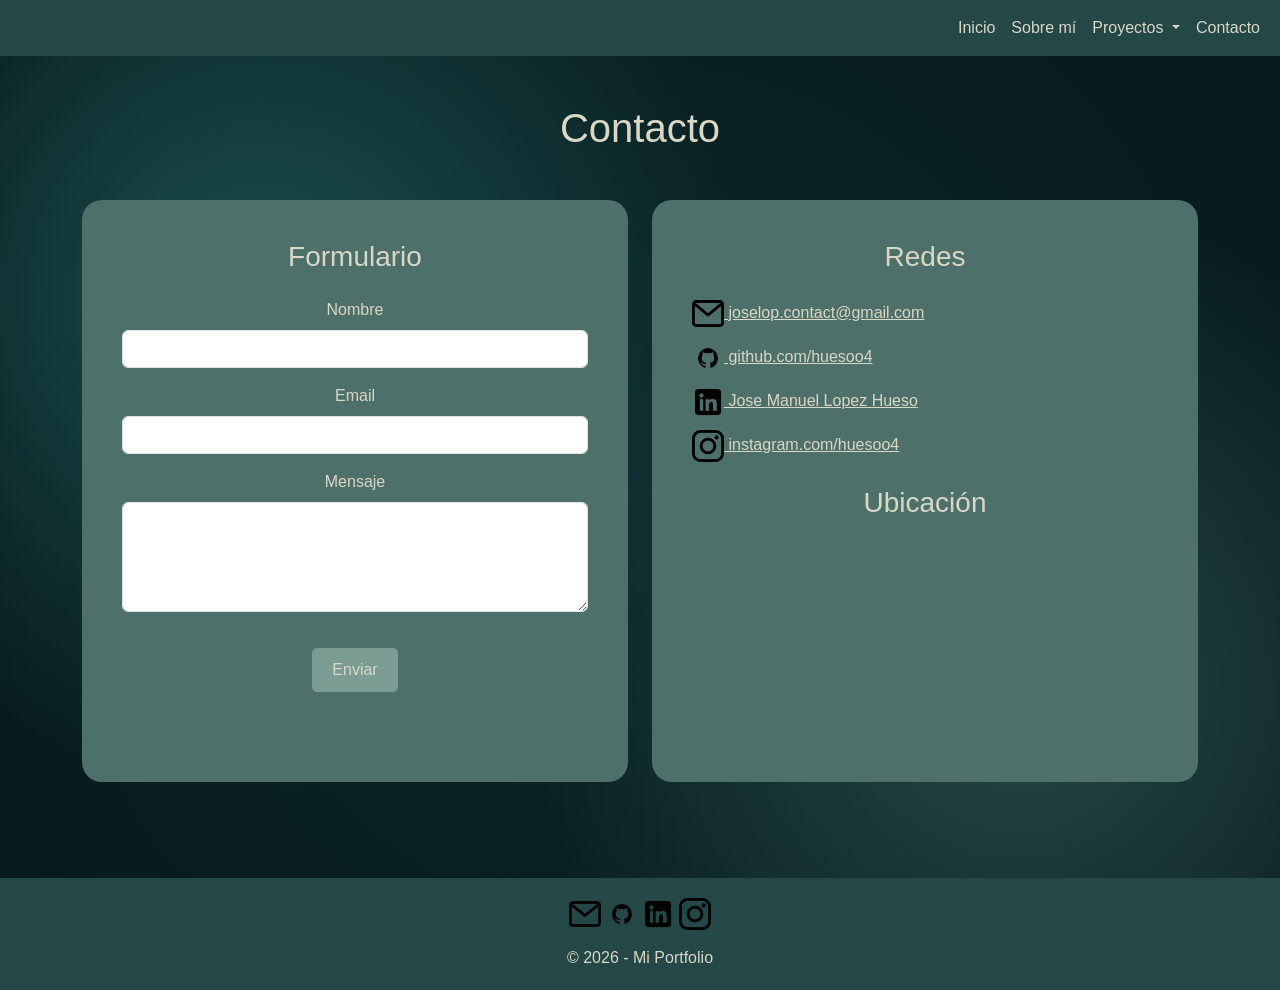
<file: contacto.html>
<!DOCTYPE html>
<html lang="es">
<head>
    <meta charset="UTF-8">
    <title>Contacto</title>
    <meta name="viewport" content="width=device-width, initial-scale=1.0">
    <link rel="icon" type="image/png" href="img/principal.png" alt="Favicon">
    <link rel="stylesheet" href="css/style.css">
    <link href="https://cdn.jsdelivr.net/npm/bootstrap@5.3.2/dist/css/bootstrap.min.css" rel="stylesheet">
    <link rel="stylesheet" href="https://cdnjs.cloudflare.com/ajax/libs/font-awesome/6.5.0/css/all.min.css">
</head>

<body class="cuerpo">

  <header>
      <nav class="navbar navbar-expand-lg">
          <div class="container-fluid">
            <a class="navbar-brand" href="#" class="letra"></a>
            <button class="navbar-toggler" type="button" data-bs-toggle="collapse" data-bs-target="#navbarNavDropdown" aria-controls="navbarNavDropdown" aria-expanded="false" aria-label="Toggle navigation">
              <span class="navbar-toggler-icon"></span>
            </button>
            <div class="collapse navbar-collapse" id="navbarNavDropdown">
              <ul class="navbar-nav ms-auto align-items-lg-center">
                <li class="nav-item">
                  <a class="nav-link" aria-current="page" href="index.html">Inicio</a>
                </li>
                <li class="nav-item">
                  <a class="nav-link" href="sobremi.html">Sobre mí</a>
                </li>
                <li class="nav-item dropdown">
                  <a class="nav-link dropdown-toggle letra" href="#" role="button" data-bs-toggle="dropdown" aria-expanded="false">
                    Proyectos
                  </a>
                  <ul class="dropdown-menu">
                    <li><a class="dropdown-item" href="proyectos.html#redes">Redes</a></li>
                    <li><a class="dropdown-item" href="proyectos.html#sistemas">Sistemas</a></li>
                    <li><a class="dropdown-item" href="proyectos.html#desarrollo">Desarrollo</a></li>
                  </ul>
                </li>
                <li class="nav-item">
                  <a class="nav-link" href="contacto.html">Contacto</a>
                </li>
              </ul>
            </div>
          </div>
      </nav>
  </header>

  <main class="container py-5">

    <h1 class="text-center letra mb-5">Contacto</h1>

    <div class="row g-4">

      <!-- FORMULARIO -->
      <div class="col-md-6">

        <div class="caja">
          <h3 class="letra mb-4">Formulario</h3>


          <form action="http://172.22.200.240/resultado.php" method="POST">

            <div class="mb-3">
              <label class="form-label letra">Nombre</label>
              <input type="text" name="nombre" class="form-control" required> 
            </div>

            <div class="mb-3">
              <label class="form-label letra">Email</label>
              <input type="email" name="email" class="form-control" required>
            </div>

            <div class="mb-3">
              <label class="form-label letra">Mensaje</label>
              <textarea class="form-control" name="mensaje" rows="4" required></textarea>
            </div>

            <div class="text-center">
              <button type="submit" class="boton">Enviar</button>
            </div>

          </form>

        </div>

        </div>

          <!-- REDES + MAPA -->
          <div class="col-md-6">

            <div class="caja">

            <h3 class="letra mb-4">Redes</h3>

              <ul class="lista-contacto">

                <li>
                  <a href="mailto:joselop.contact@gmail.com" class="letra">
                  <img src="img/email.png" class="logo" alt="Email">
                  joselop.contact@gmail.com
                  </a>
                </li>

                <li>
                  <a href="https://github.com/huesoo4" target="_blank" class="letra">
                  <img src="img/github.png" class="logo" alt="GitHub">
                  github.com/huesoo4
                  </a>
                </li>

                <li>
                  <a href="https://www.linkedin.com/in/jose-manuel-lopez-hueso" target="_blank" class="letra">
                  <img src="img/linkedin.png" class="logo" alt="LinkedIn">
                  Jose Manuel Lopez Hueso
                  </a>
                </li>

                <li>
                  <a href="https://instagram.com/huesoo4" target="_blank" class="letra">
                  <img src="img/instagram.png" class="logo" alt="Instagram">
                  instagram.com/huesoo4
                  </a>
                </li>

              </ul>

            <h3 class="letra mt-4 mb-3">Ubicación</h3>

            <iframe 
              src="https://www.google.com/maps?q=Sevilla&output=embed"
              width="100%" 
              height="200" 
              style="border:0; border-radius:10px;"
              loading="lazy">
            </iframe>

            </div>

        </div>

    </div>

  </main>
<br>
<br>

<footer class="footer text-center letra">

  <a href="mailto:jlop.contact@gmail.com">
    <img src="img/email.png" class="logo" alt="Email">
  </a>

  <a href="https://github.com/huesoo4" target="_blank">
    <img src="img/github.png" class="logo" alt="GitHub">
  </a>

  <a href="https://www.linkedin.com/in/jose-manuel-lópez-hueso-017b24330" target="_blank">
    <img src="img/linkedin.png" class="logo" alt="LinkedIn">
  </a>

  <a href="https://instagram.com/huesoo4" target="_blank">
    <img src="img/instagram.png" class="logo" alt="Instagram">
  </a>

  <p class="mt-3 mb-0">© 2026 - Mi Portfolio</p>

</footer>
<script src="https://cdn.jsdelivr.net/npm/bootstrap@5.3.2/dist/js/bootstrap.bundle.min.js"></script>
</body>
</html>
</file>
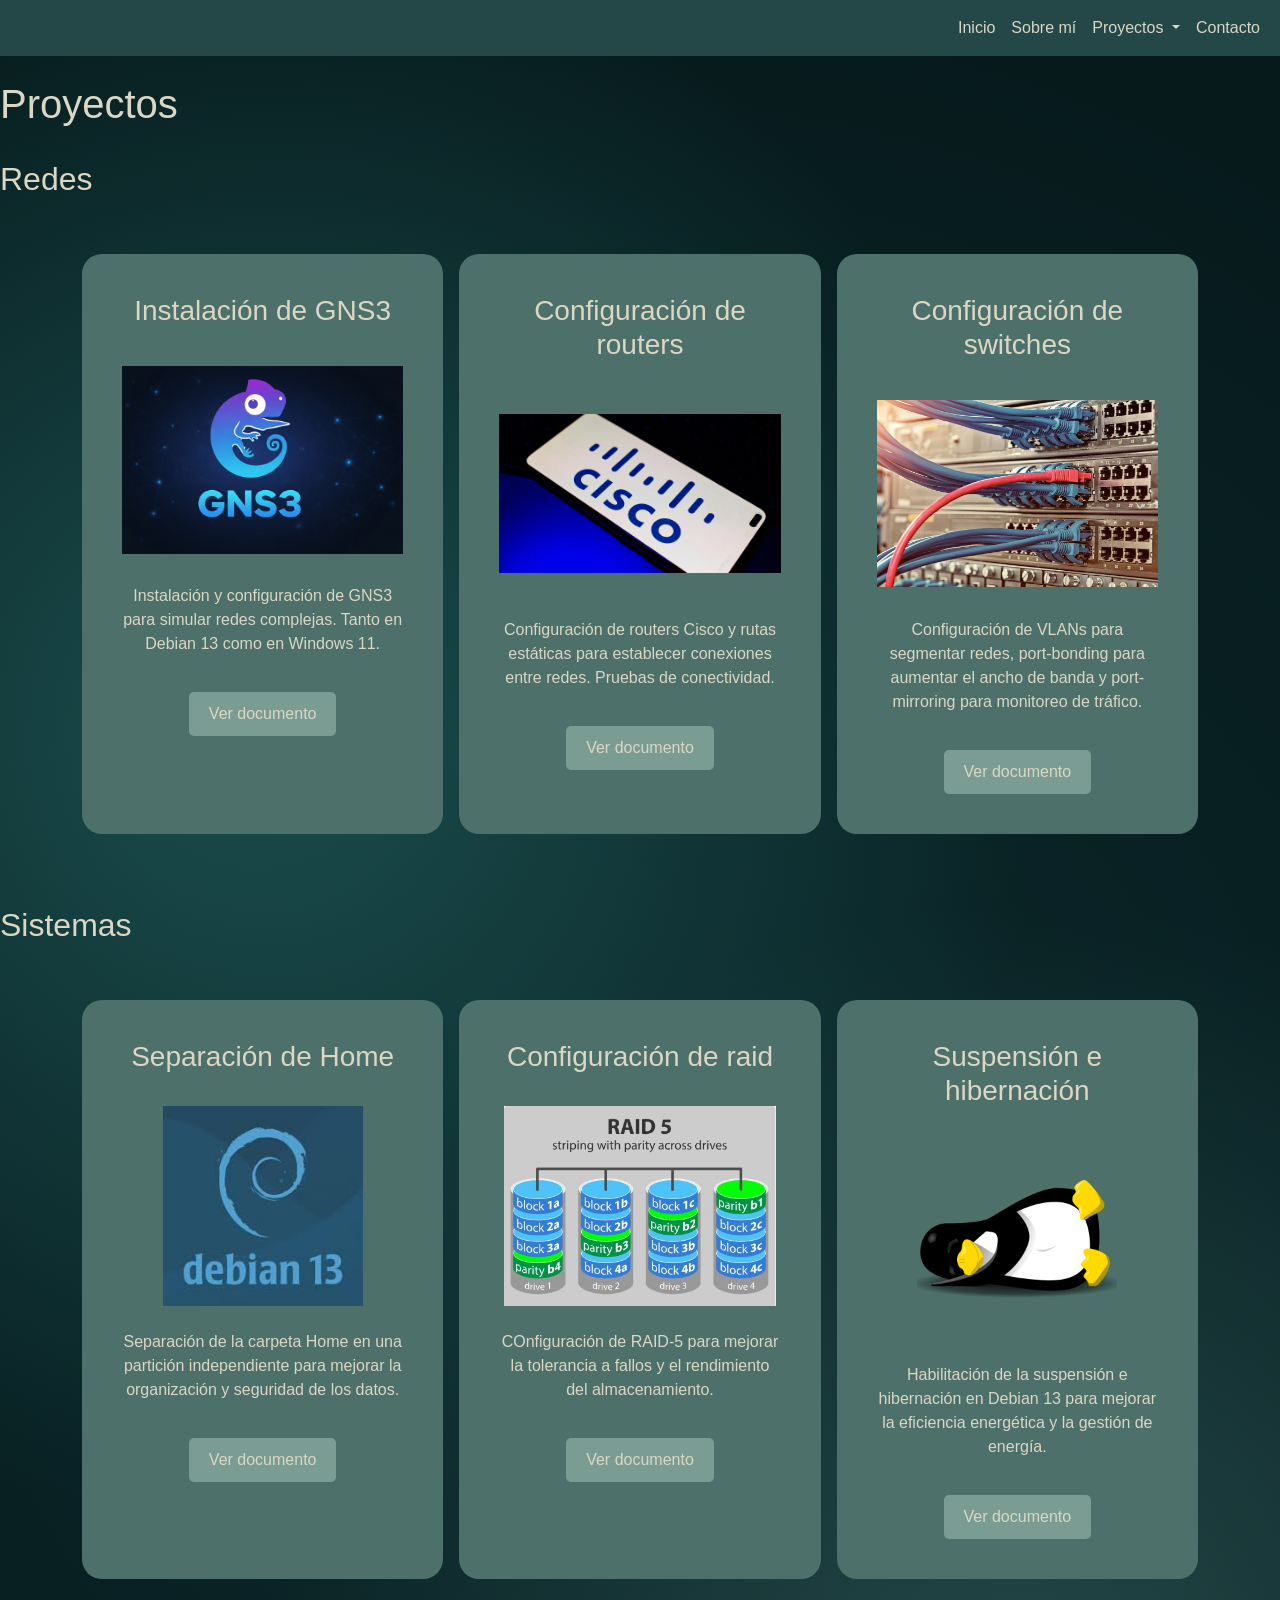
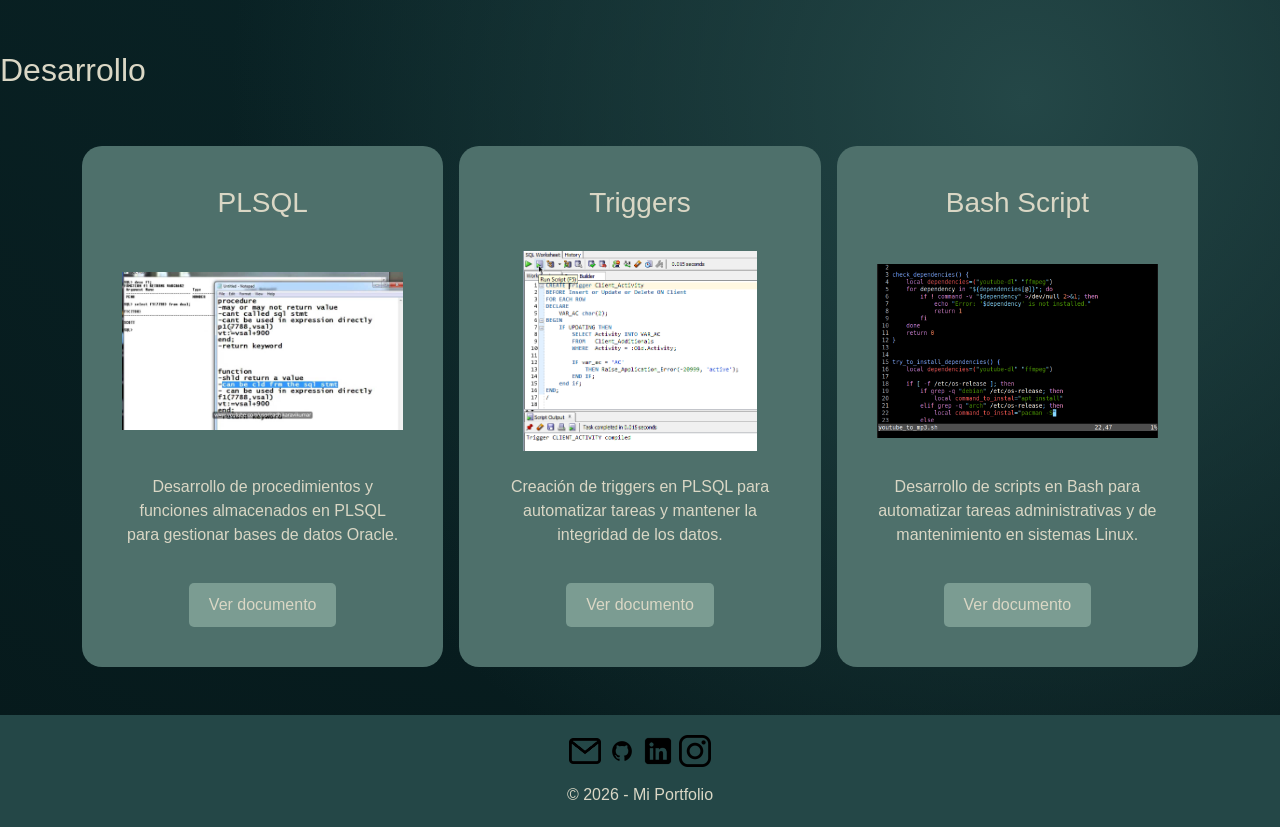
<file: proyectos.html>
<!DOCTYPE html>
<html lang="en">
<head>
    <meta charset="UTF-8">
    <meta name="viewport" content="width=device-width, initial-scale=1.0">
    <link rel="stylesheet" href="css/style.css">
    <link href="https://cdn.jsdelivr.net/npm/bootstrap@5.3.2/dist/css/bootstrap.min.css" rel="stylesheet">
    <link rel="icon" type="image/png" href="img/principal.png" alt="Favicon">
    <title>Proyectos</title>
</head>
<body class="cuerpo">
    <nav class="navbar navbar-expand-lg">
        <div class="container-fluid">
          <a class="navbar-brand" href="#"></a>
          <button class="navbar-toggler" type="button" data-bs-toggle="collapse" data-bs-target="#navbarNavDropdown" aria-controls="navbarNavDropdown" aria-expanded="false" aria-label="Toggle navigation">
            <span class="navbar-toggler-icon"></span>
          </button>
          <div class="collapse navbar-collapse" id="navbarNavDropdown">
            <ul class="navbar-nav ms-auto align-items-lg-center">
              <li class="nav-item">
                <a class="nav-link" aria-current="page" href="index.html">Inicio</a>
              </li>
              <li class="nav-item">
                <a class="nav-link" href="sobremi.html">Sobre mí</a>
              </li>
              <li class="nav-item dropdown">
                <a class="nav-link dropdown-toggle letra" href="#" role="button" data-bs-toggle="dropdown" aria-expanded="false">
                  Proyectos
                </a>
                <ul class="dropdown-menu">
                  <li><a class="dropdown-item" href="proyectos.html#redes">Redes</a></li>
                  <li><a class="dropdown-item" href="proyectos.html#sistemas">Sistemas</a></li>
                  <li><a class="dropdown-item" href="proyectos.html#desarrollo">Desarrollo</a></li>
                </ul>
              </li>
              <li class="nav-item">
                <a class="nav-link" href="contacto.html">Contacto</a>
              </li>
            </ul>
          </div>
        </div>
      </nav>

      <br>

      <h1 class="letra">Proyectos</h1>
      <br>
      <h2 id="redes" class="letra">Redes</h2>

      <main class="container py-5">

        <section class="row g-3 cajas">

            <article class="col-md-4">
                <section class="caja">
                    <h3 class="letra">Instalación de GNS3</h3>
                    <br>
                    <img src="img/gns3.png" class="d-block w-100 imagen" alt="Logo de GNS3"/>
                    <br>
                    <p class="letra">
                        Instalación y configuración de GNS3 para simular redes complejas.
                        Tanto en Debian 13 como en Windows 11.
                    </p>

                    <a class="boton" href="documentos/GNS3.pdf" role="button">Ver documento</a>

                </section>
            </article>  

            <!-- Caja pequeña derecha -->   
            <article class="col-md-4">
                <section class="caja">
                    <h3 class="letra">Configuración de routers</h3>
                    <br>
                    <img src="img/router.jpg" class="d-block w-100 imagen" alt="Logo de router"/>
                    <br>
                    <p class="letra">
                        Configuración de routers Cisco y rutas estáticas 
                        para establecer conexiones entre redes. Pruebas de 
                        conectividad.
                    </p>
                    
                    <a class="boton" href="documentos/encapsulamiento.pdf" role="button">Ver documento</a>
                </section>
            </article>

            <article class="col-md-4">
                <section class="caja">
                    <h3 class="letra">Configuración de switches</h3>
                    <br>
                    <img src="img/switches.jpg" class="d-block w-100 imagen" alt="Logo de switches"/>
                    <br>
                    <p class="letra">
                        Configuración de VLANs para segmentar redes, port-bonding para aumentar 
                        el ancho de banda y port-mirroring para monitoreo de tráfico.
                    </p>

                    <a class="boton" href="documentos/switches.pdf" role="button">Ver documento</a>
                </section>
            </article> 
        </section>
      </main>

      <br>
      <h2 id="sistemas" class="letra">Sistemas</h2>

      <main class="container py-5">

        <section class="row g-3 cajas">

            <article class="col-md-4">
                <section class="caja">
                    <h3 class="letra">Separación de Home</h3>
                    <br>
                    <img src="img/home.jpeg" class="d-block w-100 imagen" alt="Logo de Home"/>
                    <br>
                    <p class="letra">
                        Separación de la carpeta Home en una partición independiente 
                        para mejorar la organización y seguridad de los datos.
                    </p>

                    <a class="boton" href="documentos/Home-II.pdf" role="button">Ver documento</a>
                </section>
            </article>  

            <!-- Caja pequeña derecha -->   
            <article class="col-md-4">
                <section class="caja">
                    <h3 class="letra">Configuración de raid</h3>
                    <br>
                    <img src="img/RAID-5.jpg" class="d-block w-100 imagen" alt="Logo de RAID-5"/>
                    <br>
                    <p class="letra">
                        COnfiguración de RAID-5 para mejorar la tolerancia a fallos 
                        y el rendimiento del almacenamiento.
                    </p>
                    
                    <a class="boton" href="documentos/raid.pdf" role="button">Ver documento</a>
                </section>
            </article>

            <article class="col-md-4">
                <section class="caja">
                    <h3 class="letra">Suspensión e hibernación</h3>
                    <br>
                    <img src="img/hibernación.webp" class="d-block w-100 imagen" alt="Logo de hibernación"/>
                    <br>
                    <p class="letra">
                       Habilitación de la suspensión e hibernación en Debian 13 para 
                       mejorar la eficiencia energética y la gestión de energía.
                    </p>

                    <a class="boton" href="documentos/hibernacion.pdf" role="button">Ver documento</a>
                </section>
            </article> 
        </section>
      </main>

      <br>
      <h2 id="desarrollo" class="letra">Desarrollo</h2>

      <main class="container py-5">

        <section class="row g-3 cajas">

            <article class="col-md-4">
                <section class="caja">
                    <h3 class="letra">PLSQL</h3>
                    <br>
                    <img src="img/procedure.jpg" class="d-block w-100 imagen" alt="Logo de PLSQL"/>
                    <br>
                    <p class="letra">
                        Desarrollo de procedimientos y funciones almacenados 
                        en PLSQL para gestionar bases de datos Oracle.
                    </p>

                    <a class="boton" href="documentos/juvenil.txt" role="button">Ver documento</a>
                </section>
            </article>  

            <!-- Caja pequeña derecha -->   
            <article class="col-md-4">
                <section class="caja">
                    <h3 class="letra">Triggers</h3>
                    <br>
                    <img src="img/trigger.png" class="d-block w-100 imagen" alt="Logo de Triggers"/>
                    <br>
                    <p class="letra">
                        Creación de triggers en PLSQL para automatizar tareas 
                        y mantener la integridad de los datos.
                    </p>
                    
                    <a class="boton" href="documentos/triger_practica.txt" role="button">Ver documento</a>
                </section>
            </article>

            <article class="col-md-4">
                <section class="caja">
                    <h3 class="letra">Bash Script</h3>
                    <br>
                    <img src="img/bash.png" class="d-block w-100 imagen" alt="Logo de Bash"/>
                    <br>
                    <p class="letra">
                        Desarrollo de scripts en Bash para automatizar tareas administrativas 
                        y de mantenimiento en sistemas Linux.
                    </p>

                    <a class="boton" href="documentos/main.txt" role="button">Ver documento</a>
                </section>
            </article> 
        </section>
      </main>


<footer class="footer text-center letra">

  <a href="mailto:jlop.contact@gmail.com">
    <img src="img/email.png" class="logo" alt="Email">
  </a>

  <a href="https://github.com/huesoo4" target="_blank">
    <img src="img/github.png" class="logo" alt="Github">
  </a>

  <a href="https://www.linkedin.com/in/jose-manuel-lópez-hueso-017b24330" target="_blank">
    <img src="img/linkedin.png" class="logo" alt="Linkedin">
  </a>

  <a href="https://instagram.com/huesoo4" target="_blank">
    <img src="img/instagram.png" class="logo" alt="Instagram">
  </a>

  <p class="mt-3 mb-0">© 2026 - Mi Portfolio</p>

</footer>
<script src="https://cdn.jsdelivr.net/npm/bootstrap@5.3.2/dist/js/bootstrap.bundle.min.js"></script>
</body>
</html>
</file>
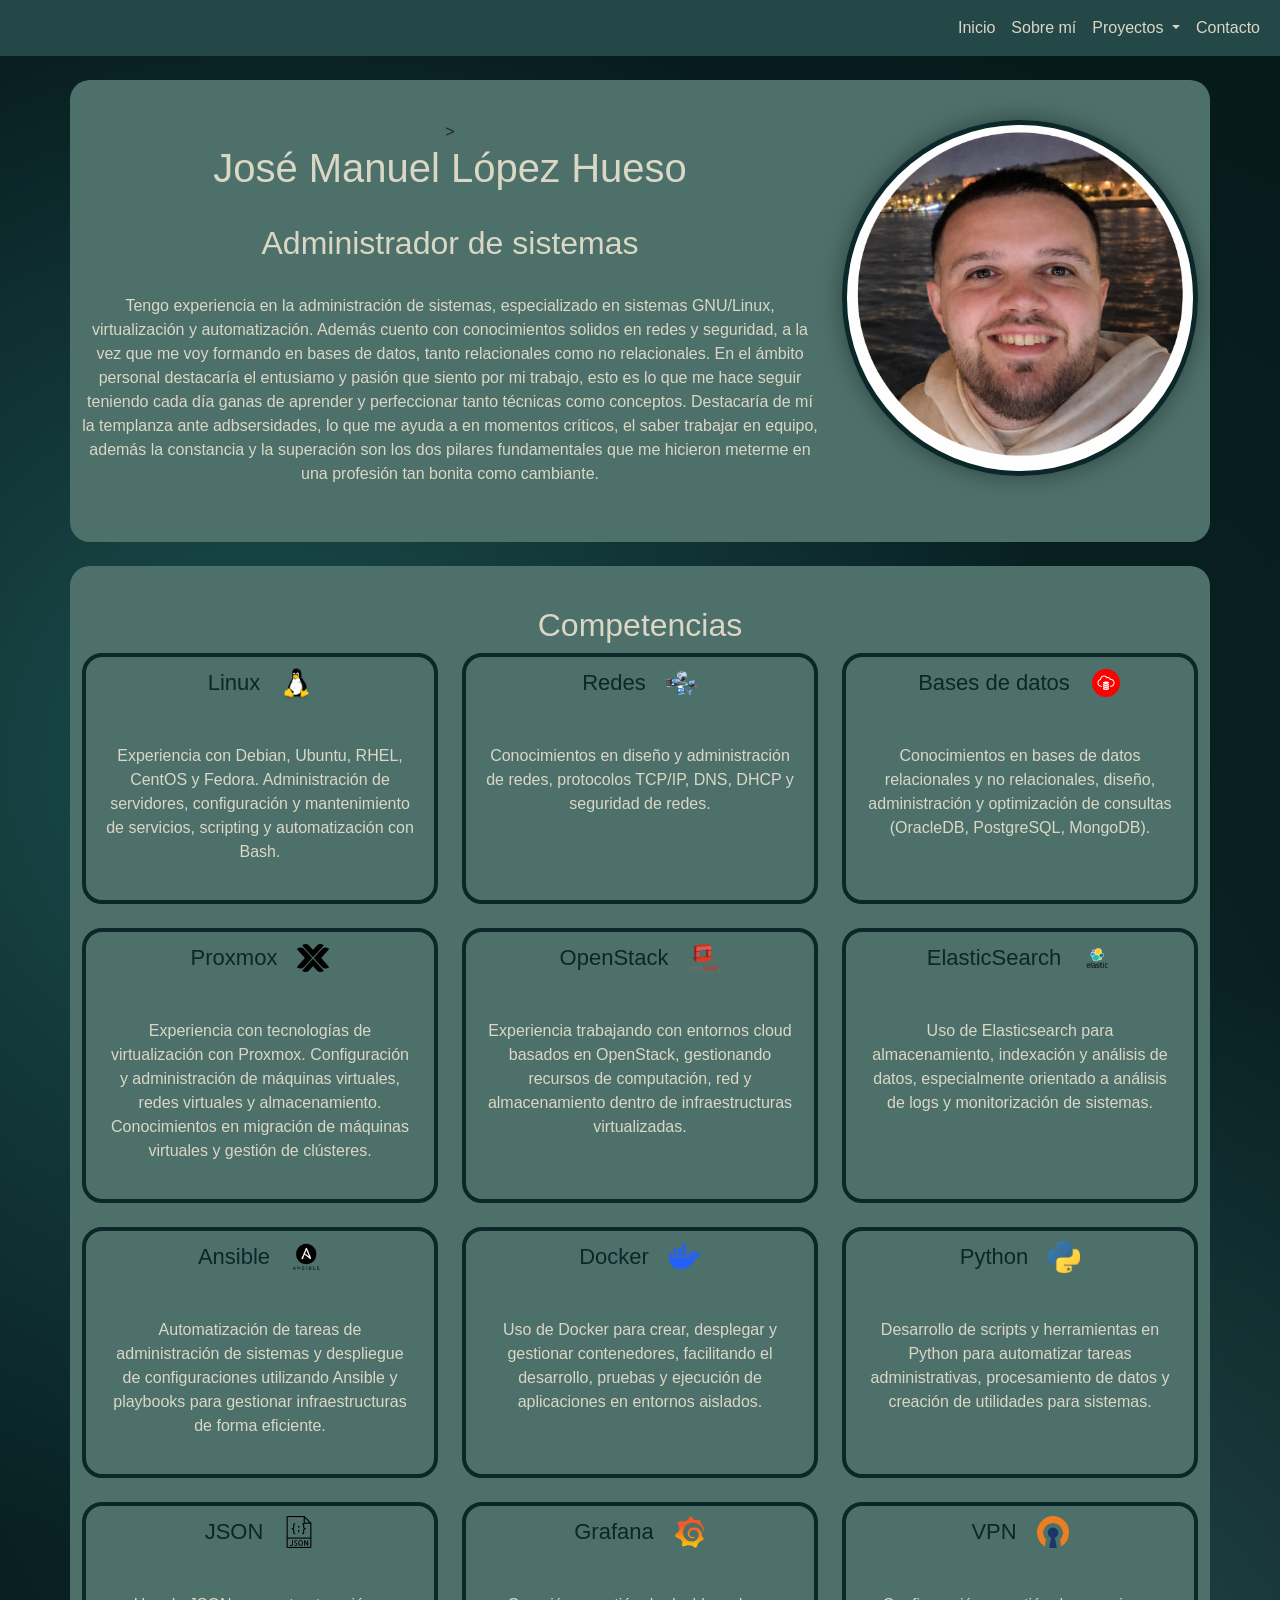
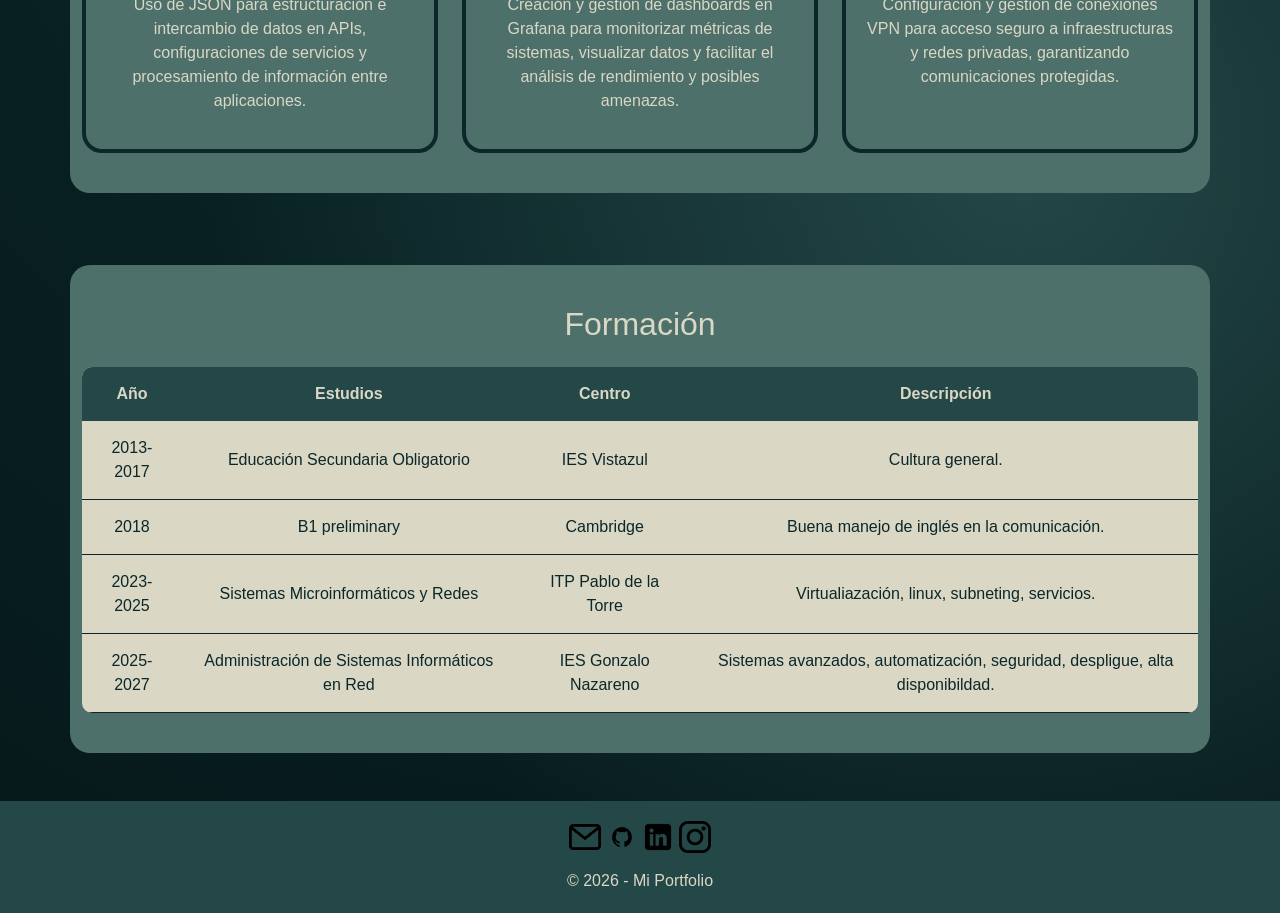
<file: sobremi.html>
<!DOCTYPE html>
<html lang="en">
<head>
    <meta charset="UTF-8">
    <meta name="viewport" content="width=device-width, initial-scale=1.0">
    <link rel="stylesheet" href="css/style.css">
    <link href="https://cdn.jsdelivr.net/npm/bootstrap@5.3.2/dist/css/bootstrap.min.css" rel="stylesheet">
    <link rel="icon" type="image/png" href="img/principal.png" alt="Favicon">
    <title>Sobre Mi</title>
</head>
<body class="cuerpo">
    <nav class="navbar navbar-expand-lg">
        <div class="container-fluid">
          <a class="navbar-brand" href="#" class="letra"></a>
          <button class="navbar-toggler" type="button" data-bs-toggle="collapse" data-bs-target="#navbarNavDropdown" aria-controls="navbarNavDropdown" aria-expanded="false" aria-label="Toggle navigation">
            <span class="navbar-toggler-icon"></span>
          </button>
          <div class="collapse navbar-collapse" id="navbarNavDropdown">
            <ul class="navbar-nav ms-auto align-items-lg-center">
              <li class="nav-item">
                <a class="nav-link" aria-current="page" href="index.html">Inicio</a>
              </li>
              <li class="nav-item">
                <a class="nav-link" href="sobremi.html">Sobre mí</a>
              </li>
              <li class="nav-item dropdown">
                <a class="nav-link dropdown-toggle letra" href="#" role="button" data-bs-toggle="dropdown" aria-expanded="false">
                  Proyectos
                </a>
                <ul class="dropdown-menu">
                  <li><a class="dropdown-item" href="proyectos.html#redes">Redes</a></li>
                  <li><a class="dropdown-item" href="proyectos.html#sistemas">Sistemas</a></li>
                  <li><a class="dropdown-item" href="proyectos.html#desarrollo">Desarrollo</a></li>
                </ul>
              </li>
              <li class="nav-item">
                <a class="nav-link" href="contacto.html">Contacto</a>
              </li>
            </ul>
          </div>
        </div>
    </nav>
    <br>

    <div class="caja container text-center">
        <div class="row">
            <div class="col-12 col-lg-8">
>
                <h1 class="letra">José Manuel López Hueso</h1>
                <br>
                <h2 class="letra">Administrador de sistemas</h2>
                <br>
                <p class="letra">Tengo experiencia en la administración de sistemas, especializado
        en sistemas GNU/Linux, virtualización y automatización. Además cuento con conocimientos
        solidos en redes y seguridad, a la vez que me voy formando en bases de datos, tanto relacionales 
        como no relacionales. En el ámbito personal destacaría el entusiamo y pasión que siento 
        por mi trabajo, esto es lo que me hace seguir teniendo cada día ganas de aprender y perfeccionar
        tanto técnicas como conceptos. Destacaría de mí la templanza ante adbsersidades, lo que me ayuda a
        en momentos críticos, el saber trabajar en equipo, además la constancia y la superación son los dos 
        pilares fundamentales que me hicieron meterme en una profesión tan bonita como cambiante.
                </p>
            </div>
            <div class="col-12 col-lg-4">
                <img src="img/nueva1.png" class="img-fluid rounded-circle foto-perfil" alt="foto personal">
            </div>
        </div>
    </div>
    <br>
   
    <div class="caja container text-center">
        <h2 class="letra">Competencias</h2>
        <div class="row g-4">
            <div class="col-12 col-md-6 col-lg-4">
                <div class="caja-pequeña">
                    <div class="titulo-caja">
                        <h3>Linux</h3>
                        <img src="img/linux.png" class="logo"/>
                    </div>
                    <p class="letra">
                        Experiencia con Debian, Ubuntu, RHEL, CentOS y Fedora.
                        Administración de servidores, configuración y mantenimiento
                        de servicios, scripting y automatización con Bash.
                    </p>
                </div>
            </div>
            <div class="col-12 col-md-6 col-lg-4">
                <div class="caja-pequeña">
                    <div class="titulo-caja">
                        <h3>Redes</h3>
                        <img src="img/redes.png" class="logo"/>
                    </div>
                    <p class="letra">
                        Conocimientos en diseño y administración de redes, protocolos TCP/IP,
                        DNS, DHCP y seguridad de redes.
                    </p>
                </div>
            </div>
            <div class="col-12 col-md-6 col-lg-4">
                <div class="caja-pequeña">
                    <div class="titulo-caja">
                        <h3>Bases de datos</h3>
                        <img src="img/oracle.png" class="logo"/>
                    </div>
                    <p class="letra">
                        Conocimientos en bases de datos relacionales y no relacionales,
                        diseño, administración y optimización de consultas (OracleDB,
                        PostgreSQL, MongoDB).
                    </p>
                </div>
            </div>
            <div class="col-12 col-md-6 col-lg-4">
                <div class="caja-pequeña">
                    <div class="titulo-caja">
                        <h3>Proxmox</h3>
                        <img src="img/proxmox.png" class="logo"/>
                    </div>
                    <p class="letra">
                        Experiencia con tecnologías de virtualización con Proxmox. 
                        Configuración y administración de máquinas virtuales, redes 
                        virtuales y almacenamiento. Conocimientos en migración de 
                        máquinas virtuales y gestión de clústeres. 
                    </p>
                </div>
            </div>
            <div class="col-12 col-md-6 col-lg-4">
                <div class="caja-pequeña">
                    <div class="titulo-caja">
                        <h3>OpenStack</h3>
                        <img src="img/openstack.png" class="logo"/>
                    </div>
                    <p class="letra">
                        Experiencia trabajando con entornos cloud basados en OpenStack, 
                        gestionando recursos de computación, red y almacenamiento dentro 
                        de infraestructuras virtualizadas.
                    </p>
                </div>
            </div>
            <div class="col-12 col-md-6 col-lg-4">
                <div class="caja-pequeña">
                    <div class="titulo-caja">
                        <h3>ElasticSearch</h3>
                        <img src="img/elastic.png" class="logo"/>
                    </div>
                    <p class="letra">
                        Uso de Elasticsearch para almacenamiento, indexación y análisis de 
                        datos, especialmente orientado a análisis de logs y monitorización 
                        de sistemas.
                    </p>
                </div>
            </div>
            <div class="col-12 col-md-6 col-lg-4">
                <div class="caja-pequeña">
                    <div class="titulo-caja">
                        <h3>Ansible</h3>
                        <img src="img/ansible.png" class="logo"/>
                    </div>
                    <p class="letra">
                        Automatización de tareas de administración de sistemas y despliegue 
                        de configuraciones utilizando Ansible y playbooks para gestionar 
                        infraestructuras de forma eficiente.
                    </p>
                </div>
            </div>
            <div class="col-12 col-md-6 col-lg-4">
                <div class="caja-pequeña">
                    <div class="titulo-caja">
                        <h3>Docker</h3>
                        <img src="img/docker.png" class="logo"/>
                    </div>
                    <p class="letra">
                        Uso de Docker para crear, desplegar y gestionar contenedores, 
                        facilitando el desarrollo, pruebas y ejecución de aplicaciones 
                        en entornos aislados.
                    </p>
                </div>
            </div>
            <div class="col-12 col-md-6 col-lg-4">
                <div class="caja-pequeña">
                    <div class="titulo-caja">
                        <h3>Python</h3>
                        <img src="img/python.png" class="logo"/>
                    </div>
                    <p class="letra">
                        Desarrollo de scripts y herramientas en Python para automatizar 
                        tareas administrativas, procesamiento de datos y creación de 
                        utilidades para sistemas.
                    </p>
                </div>
            </div>
            <div class="col-12 col-md-6 col-lg-4">
                <div class="caja-pequeña">
                    <div class="titulo-caja">
                        <h3>JSON</h3>
                        <img src="img/json.png" class="logo"/>
                    </div>
                    <p class="letra">
                        Uso de JSON para estructuración e intercambio de datos en APIs, 
                        configuraciones de servicios y procesamiento de información entre 
                        aplicaciones.
                    </p>
                </div>
            </div>
            <div class="col-12 col-md-6 col-lg-4">
                <div class="caja-pequeña">
                    <div class="titulo-caja">
                        <h3>Grafana</h3>
                        <img src="img/grafana.png" class="logo"/>
                    </div>
                    <p class="letra">
                        Creación y gestión de dashboards en Grafana para monitorizar métricas 
                        de sistemas, visualizar datos y facilitar el análisis de rendimiento
                        y posibles amenazas.
                    </p>
                </div>
            </div>
            <div class="col-12 col-md-6 col-lg-4">
                <div class="caja-pequeña">
                    <div class="titulo-caja">
                        <h3>VPN</h3>
                        <img src="img/vpn.png" class="logo"/>
                    </div>
                    <p class="letra">
                        Configuración y gestión de conexiones VPN para acceso seguro a 
                        infraestructuras y redes privadas, garantizando comunicaciones 
                        protegidas.
                    </p>
                </div>
            </div>
        </div>
    </div>    
    <br>
    <div class="caja container text-center mt-5">

    <h2 class="letra mb-4">Formación</h2>

        <div class="table-responsive">
            <table class="tabla-estudios align-middle">

                <thead class="tabla-estudios">
                    <tr>
                        <th>Año</th>
                        <th>Estudios</th>
                        <th>Centro</th>
                        <th>Descripción</th>
                    </tr>
                </thead>

                <tbody>

                    <tr>
                        <td>2013-2017</td>
                        <td>Educación Secundaria Obligatorio</td>
                        <td>IES Vistazul</td>
                        <td>Cultura general.</td>
                    </tr>

                    <tr>
                        <td>2018</td>
                        <td>B1 preliminary</td>
                        <td>Cambridge</td>
                        <td>Buena manejo de inglés en la comunicación.</td>
                    </tr>

                    <tr>
                        <td>2023-2025</td>
                        <td>Sistemas Microinformáticos y Redes</td>
                        <td>ITP Pablo de la Torre</td>
                        <td>Virtualiazación, linux, subneting, servicios.</td>
                    </tr>

                    <tr>
                        <td>2025-2027</td>
                        <td>Administración de Sistemas Informáticos en Red</td>
                        <td>IES Gonzalo Nazareno</td>
                        <td>Sistemas avanzados, automatización, seguridad, despligue, alta disponibildad.</td>
                    </tr>

                </tbody>

            </table>
        </div>

    </div>
    <br>
    <br>

    <footer class="footer text-center letra">

    <a href="mailto:jlop.contact@gmail.com">
        <img src="img/email.png" class="logo" alt="email">
    </a>

    <a href="https://github.com/huesoo4" target="_blank">
        <img src="img/github.png" class="logo" alt="github">
    </a>

    <a href="https://www.linkedin.com/in/jose-manuel-lópez-hueso-017b24330" target="_blank">
        <img src="img/linkedin.png" class="logo" alt="linkedin">
    </a>

    <a href="https://instagram.com/huesoo4" target="_blank">
        <img src="img/instagram.png" class="logo" alt="instagram">
    </a>

    <p class="mt-3 mb-0">© 2026 - Mi Portfolio</p>

    </footer>

<script src="https://cdn.jsdelivr.net/npm/bootstrap@5.3.2/dist/js/bootstrap.bundle.min.js"></script>
</body>
</html>
</file>
<file: css/style.css>
:root  {
    --color-fondo: #0b272a;
    --color-cabeceras: #244747;
    --color-caja: #4e706b;
    --color-hover: #7b9c92;
    --color-texto: #dad7c5;
}

.cuerpo{
font-family:sans-serif;
background:
radial-gradient(circle at 20% 30%, #1b4d4d 0%, transparent 40%),
radial-gradient(circle at 80% 70%, #244747 0%, transparent 40%),
radial-gradient(circle at 50% 50%, #0b272a 0%, #06191b 100%);
}

.navbar{
  background: var(--color-cabeceras);
}

.nav-item .nav-link{
  color: var(--color-texto);
}   

.letra{
  color: var(--color-texto);
}

h2{
margin-bottom:30px;
}

figure{
position:relative;
margin:0;
height:100%;
overflow:hidden;
border-radius:20px;
}

.foto-perfil{
  width:100%;
  max-width: 350px;
  height:auto;
  object-fit:cover;
  object-position:center 20%;
  border-radius:50%;
  border:5px solid var(--color-fondo);
  display:block;
  margin:auto;

  box-shadow:0 0 25px rgba(0,0,0,0.4);
}

.foto-perfil{
transition:0.3s;
}

.foto-perfil:hover{
transform:scale(1.05);
}

.caja{
  background: var(--color-caja);
  padding:40px;
  border-radius:20px;
  text-align:center;
  height:100%;
}

.caja-pequeña{
  background: var(--color-caja);
  border-radius:20px;
  border: 4px solid var(--color-fondo);
  text-align:center;
  height:100%;
  display:flex;
  flex-direction:column;
}

.caja:hover{
  transform: translateY(-6px);
  box-shadow: 0 15px 30px rgba(0,0,0,0.4);
}

.caja-pequeña:hover{
  transform: translateY(-6px);
  box-shadow: 0 15px 30px rgba(0,0,0,0.4);
}

.caja-pequeña p{
    padding:20px;
}

.titulo-caja{
    width:100%;
    background: linear-gradient(90deg, var(--color-texto));
    padding:10px;
    border-radius:10px 10px 0 0;
    margin-bottom:15px;
    display:flex;
    align-items:center;
    justify-content:center;
    gap:20px; 
}

.titulo-caja h3{
    margin:0;
    color: var(--color-fondo);
    font-size: 22px;

}

.cajas{
  display:flex;
  justify-content:center;
}

.grande{
  height: auto;
}

.carousel img{
  border-radius:10px;
  height: 300px;
  width: 300px;
  object-fit: contain;
}

.imagen{
    width: 200px;
    height: 200px;
    object-fit:contain;
}

.footer {
    background-color: var(--color-cabeceras);
    padding:20px;
}

.footer a{
    color: var(--color-texto);
    text-decoration: none;
}

.boton {
    background-color: var(--color-hover);
    border: none;
    color: var(--color-texto);
    padding: 10px 20px;
    text-align: center;
    text-decoration: none;
    display: inline-block;
    font-size: 16px;
    margin-top: 20px;
    border-radius: 5px;
}

.logo{
    width: 32px;
    height: 32px;
    object-fit:contain;
}

.tabla-estudios{
    background: var(--color-texto);
    color: var(--color-fondo);
    border-radius: 10px;
    overflow: hidden;
}

.tabla-estudios thead{
    background: var(--color-cabeceras);
    color: var(--color-texto);
}

.tabla-estudios th{
    padding:15px;
}

.tabla-estudios td{
    padding:15px;
}

.tabla-estudios tbody tr{
    border-bottom: 1px solid var(--color-fondo);
}

.tabla-estudios tbody tr:hover{
    background: var(--color-hover);
}

.form-control{
background: rgba(255,255,255,0.1);
border: 1px solid var(--color-fondo);
color: var(--color-texto);
}

.form-control:focus{
background: rgba(255,255,255,0.15);
color: var(--color-texto);
border-color: var(--color-hover);
box-shadow:none;
}

.lista-contacto{
list-style:none;
padding:0;
}

.lista-contacto li{
display:flex;
align-items:center;
gap:10px;
margin-bottom:12px;
color:var(--color-texto);
}

.slider {
  overflow: hidden;
  position: relative;
  width: 100%;
  height: 65px;
}

.slide-track {
  display: flex;
  width: calc(200px * 16);
  animation: scroll 30s linear infinite;
}

.tech-logo {
  width: 70px;
  height: 70px;
  object-fit: contain;
  margin: 0 25px;
  flex-shrink: 0;
}

@keyframes scroll {
  0% {
    transform: translateX(0);
  }
  100% {
    transform: translateX(-50%);
  }
}
</file>
